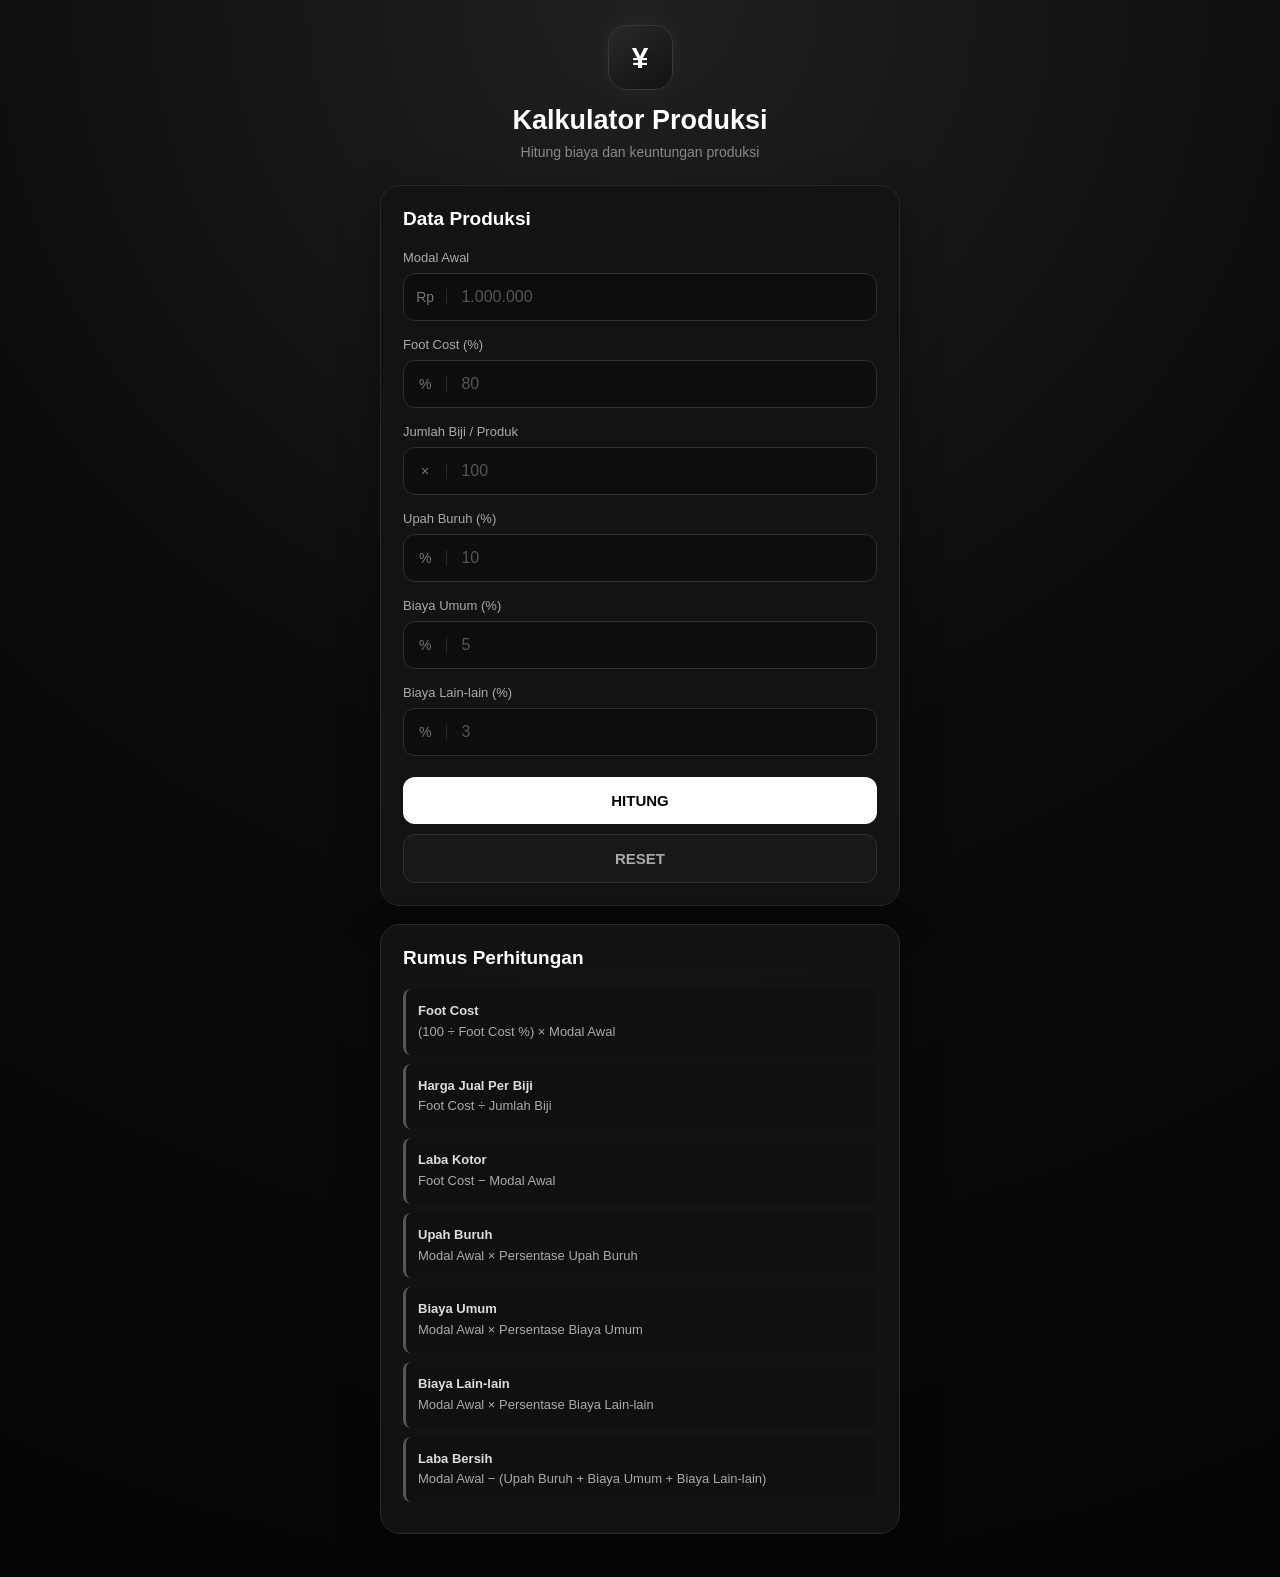
<file: index.html>
<!DOCTYPE html>
<html lang="id">
<head>
<meta charset="UTF-8">
<meta name="viewport" content="width=device-width, initial-scale=1.0">
<title>Kalkulator Biaya Produksi</title>
<link rel="stylesheet" href="style.css">
</head>
<body>
<div class="container">
  <div class="header">
    <div class="icon">¥</div>
    <h1>Kalkulator Produksi</h1>
    <p>Hitung biaya dan keuntungan produksi</p>
  </div>

  <div class="card">
    <h2>Data Produksi</h2>

    <div class="input-group">
      <label>Modal Awal</label>
      <div class="input-box"><span>Rp</span><input type="text" id="modal" inputmode="numeric" placeholder="1.000.000"></div>
    </div>

    <div class="input-group">
      <label>Foot Cost (%)</label>
      <div class="input-box"><span>%</span><input type="text" id="footCost" inputmode="decimal" placeholder="80"></div>
    </div>

    <div class="input-group">
      <label>Jumlah Biji / Produk</label>
      <div class="input-box"><span>×</span><input type="text" id="jumlah" inputmode="numeric" placeholder="100"></div>
    </div>

    <div class="input-group">
      <label>Upah Buruh (%)</label>
      <div class="input-box"><span>%</span><input type="text" id="upah" inputmode="decimal" placeholder="10"></div>
    </div>

    <div class="input-group">
      <label>Biaya Umum (%)</label>
      <div class="input-box"><span>%</span><input type="text" id="umum" inputmode="decimal" placeholder="5"></div>
    </div>

    <div class="input-group">
      <label>Biaya Lain-lain (%)</label>
      <div class="input-box"><span>%</span><input type="text" id="lain" inputmode="decimal" placeholder="3"></div>
    </div>

    <button class="btn-hitung" onclick="hitung()">HITUNG</button>
    <button class="btn-reset" onclick="resetKalkulator()">RESET</button>
  </div>

  <div class="card hasil" id="hasil">
    <h2>Hasil Perhitungan</h2>
    <div class="result utama"><div><span>Foot Cost</span><strong id="hasilFoot">Rp0</strong></div></div>
    <div class="result"><span>Harga Jual Per Biji</span><strong id="hasilHarga">Rp0</strong></div>
    <div class="result"><span>Laba Kotor</span><strong id="hasilKotor">Rp0</strong></div>
    <div class="result"><span>Upah Buruh</span><strong id="hasilUpah">Rp0</strong></div>
    <div class="result"><span>Biaya Umum</span><strong id="hasilUmum">Rp0</strong></div>
    <div class="result"><span>Biaya Lain-lain</span><strong id="hasilLain">Rp0</strong></div>
    <div class="result bersih"><span>Laba Bersih</span><strong id="hasilBersih">Rp0</strong></div>
  </div>

  <div class="card rumus">
    <h2>Rumus Perhitungan</h2>
    <p><b>Foot Cost</b><br>(100 ÷ Foot Cost %) × Modal Awal</p>
    <p><b>Harga Jual Per Biji</b><br>Foot Cost ÷ Jumlah Biji</p>
    <p><b>Laba Kotor</b><br>Foot Cost − Modal Awal</p>
    <p><b>Upah Buruh</b><br>Modal Awal × Persentase Upah Buruh</p>
    <p><b>Biaya Umum</b><br>Modal Awal × Persentase Biaya Umum</p>
    <p><b>Biaya Lain-lain</b><br>Modal Awal × Persentase Biaya Lain-lain</p>
    <p><b>Laba Bersih</b><br>Modal Awal − (Upah Buruh + Biaya Umum + Biaya Lain-lain)</p>
  </div>
</div>
<script src="script.js"></script>
</body>
</html>
</file>
<file: style.css>
*{box-sizing:border-box;margin:0;padding:0}
body{font-family:Arial,sans-serif;background:radial-gradient(circle at top,#202020 0%,#0b0b0b 45%,#050505 100%);color:#fff;min-height:100vh;padding:25px 15px}
.container{width:100%;max-width:520px;margin:auto}.header{text-align:center;margin-bottom:25px}
.icon{width:65px;height:65px;margin:auto auto 15px;display:flex;justify-content:center;align-items:center;border-radius:18px;background:linear-gradient(145deg,#292929,#111);border:1px solid #383838;font-size:30px;font-weight:bold;box-shadow:0 0 25px rgba(255,255,255,.05)}
.header h1{font-size:27px;margin-bottom:8px}.header p{color:#888;font-size:14px}
.card{background:rgba(20,20,20,.95);border:1px solid #292929;border-radius:20px;padding:22px;margin-bottom:18px;box-shadow:0 15px 40px rgba(0,0,0,.35)}
.card h2{font-size:19px;margin-bottom:20px}.input-group{margin-bottom:16px}.input-group label{display:block;margin-bottom:8px;font-size:13px;color:#aaa}
.input-box{display:flex;align-items:center;background:#0d0d0d;border:1px solid #303030;border-radius:12px;overflow:hidden;transition:.2s}
.input-box:focus-within{border-color:#777;box-shadow:0 0 0 3px rgba(255,255,255,.04)}
.input-box span{width:48px;text-align:center;color:#777;font-size:14px;border-right:1px solid #292929}
.input-box input{width:100%;padding:14px;border:none;outline:none;background:transparent;color:#fff;font-size:16px}
.input-box input::placeholder{color:#555}
button{width:100%;border:none;border-radius:12px;padding:15px;font-size:15px;font-weight:bold;cursor:pointer;transition:.2s}
.btn-hitung{background:#fff;color:#050505;margin-top:5px}.btn-hitung:hover{background:#ddd}.btn-hitung:active,.btn-reset:active{transform:scale(.98)}
.btn-reset{background:#181818;color:#aaa;border:1px solid #303030;margin-top:10px}
.hasil{display:none}.result{display:flex;justify-content:space-between;align-items:center;background:#101010;border:1px solid #282828;border-radius:12px;padding:15px;margin-bottom:10px}
.result span{color:#999;font-size:13px}.result strong{color:#fff;font-size:15px}.result.utama{padding:20px;background:linear-gradient(135deg,#222,#111);border-color:#444;margin-bottom:12px}
.result.utama span{display:block;margin-bottom:7px}.result.utama strong{font-size:23px}.result.bersih{margin-top:15px;padding:18px;border-color:#555;background:#181818}.result.bersih span{color:#ccc}.result.bersih strong{font-size:20px}
.rumus{color:#aaa}.rumus h2{color:#fff}.rumus p{background:#101010;border-left:3px solid #555;padding:12px;border-radius:8px;margin-bottom:9px;font-size:13px;line-height:1.6}.rumus b{color:#ddd}
@media(max-width:400px){body{padding:15px 10px}.card{padding:18px}.header h1{font-size:23px}.result strong{font-size:14px}}
</file>
